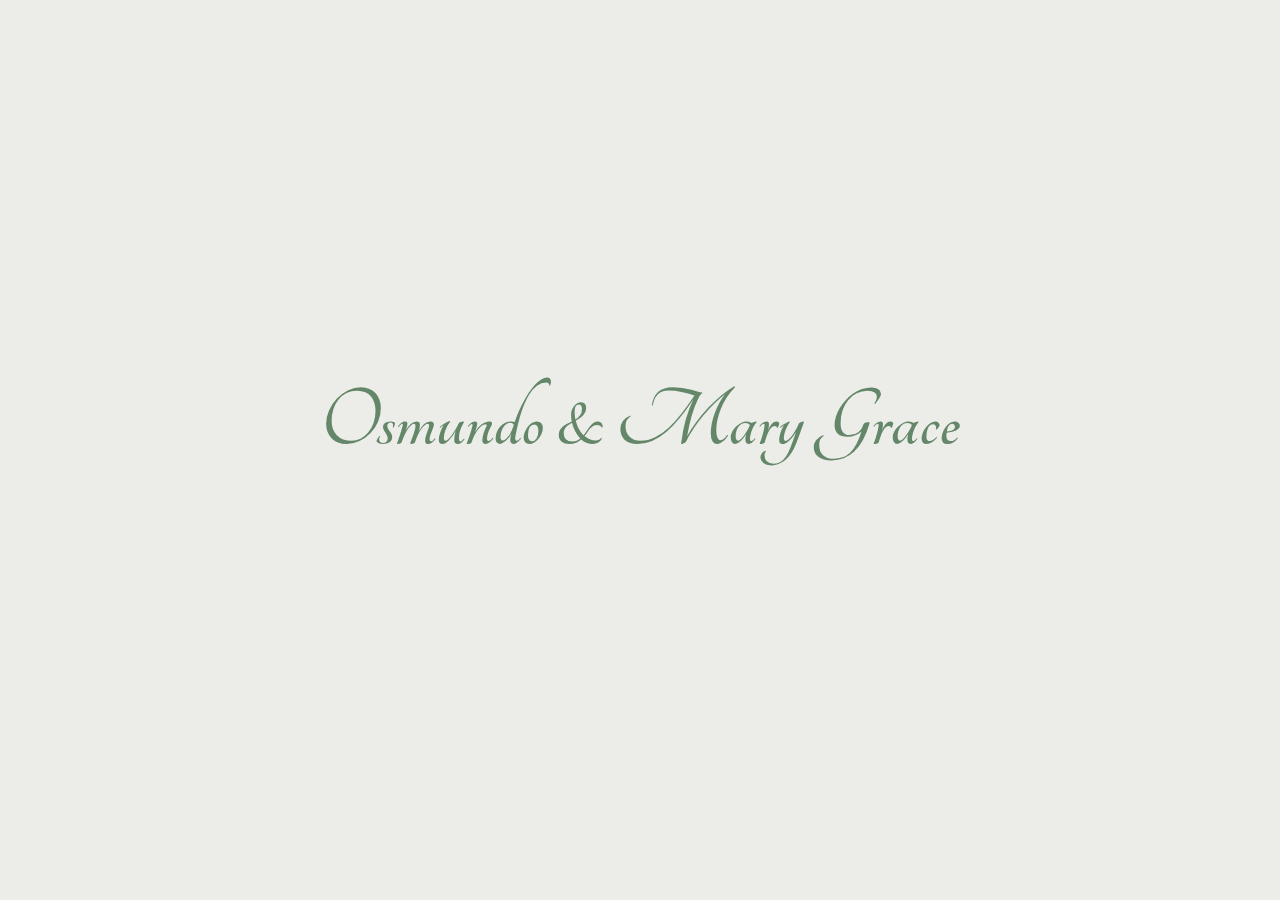
<file: index.html>
<!DOCTYPE html>
<html lang="en">
  <head>
    <meta charset="UTF-8" />
    <meta name="viewport" content="width=device-width, initial-scale=1.0" />
    <title>Osmundo & MaryGrace</title>
    <link
      href="https://fonts.googleapis.com/css2?family=Nunito:ital,wght@0,200..1000;1,200..1000&family=Pacifico&family=Tangerine:wght@400;700&display=swap"
      rel="stylesheet"
    />
    <link
      href="https://fonts.googleapis.com/css2?family=Open+Sans:ital,wght@0,300..800;1,300..800&family=Poppins:ital,wght@0,100;0,200;0,300;0,400;0,500;0,600;0,700;0,800;0,900;1,100;1,200;1,300;1,400;1,500;1,600;1,700;1,800;1,900&display=swap"
      rel="stylesheet"
    />

    <style>
      body {
        margin: 0;
        height: 100vh;
        display: flex;
        flex-direction: column;
        justify-content: center;
        align-items: center;
        background: #ecede8;
        font-family: Arial, sans-serif;
        color: #64876a;
        cursor: pointer;
        text-align: center;
        transition: opacity 1s ease; /* smooth transition */
        opacity: 1;
      }

      body.fade-out {
        opacity: 0;
      }

      #title {
        font-size: 5.5rem;
        font-family: Tangerine, sans-serif;
      }

      #touch {
        font-size: 1.5rem;
        font-family: Poppins, sans-serif;
        font-weight: 300;
      }

      @media (max-width: 415px) {
        #title {
          font-size: 3rem;
        }
        #touch {
          font-size: 1rem;
        }
      }

      h1,
      h4 {
        opacity: 0;
        transition: opacity 2s ease;
        margin: 10px 0;
      }

      .show {
        opacity: 1;
      }

      h4.blink {
        animation: blink 1.5s infinite;
      }

      @keyframes blink {
        0% {
          opacity: 1;
        }
        50% {
          opacity: 0.5;
        }
        100% {
          opacity: 1;
        }
      }
    </style>
  </head>
  <body>
    <h1 id="title">Osmundo & Mary Grace</h1>
    <h4 onclick="goToMain()" id="touch">Tap to continue</h4>

    <script>
      const title = document.getElementById("title");
      const touch = document.getElementById("touch");

      // Show h1 first
      setTimeout(() => {
        title.classList.add("show");
      }, 500);

      // Show h4 after h1 finishes fading in
      setTimeout(() => {
        touch.classList.add("show", "blink");
      }, 2500);

      function goToMain() {
        if (touch.classList.contains("show")) {
          document.body.classList.add("fade-out");
          setTimeout(() => {
            window.location.href = "home.html";
          }, 1000); // matches the transition duration (1s)
        }
      }
    </script>
  </body>
</html>
</file>
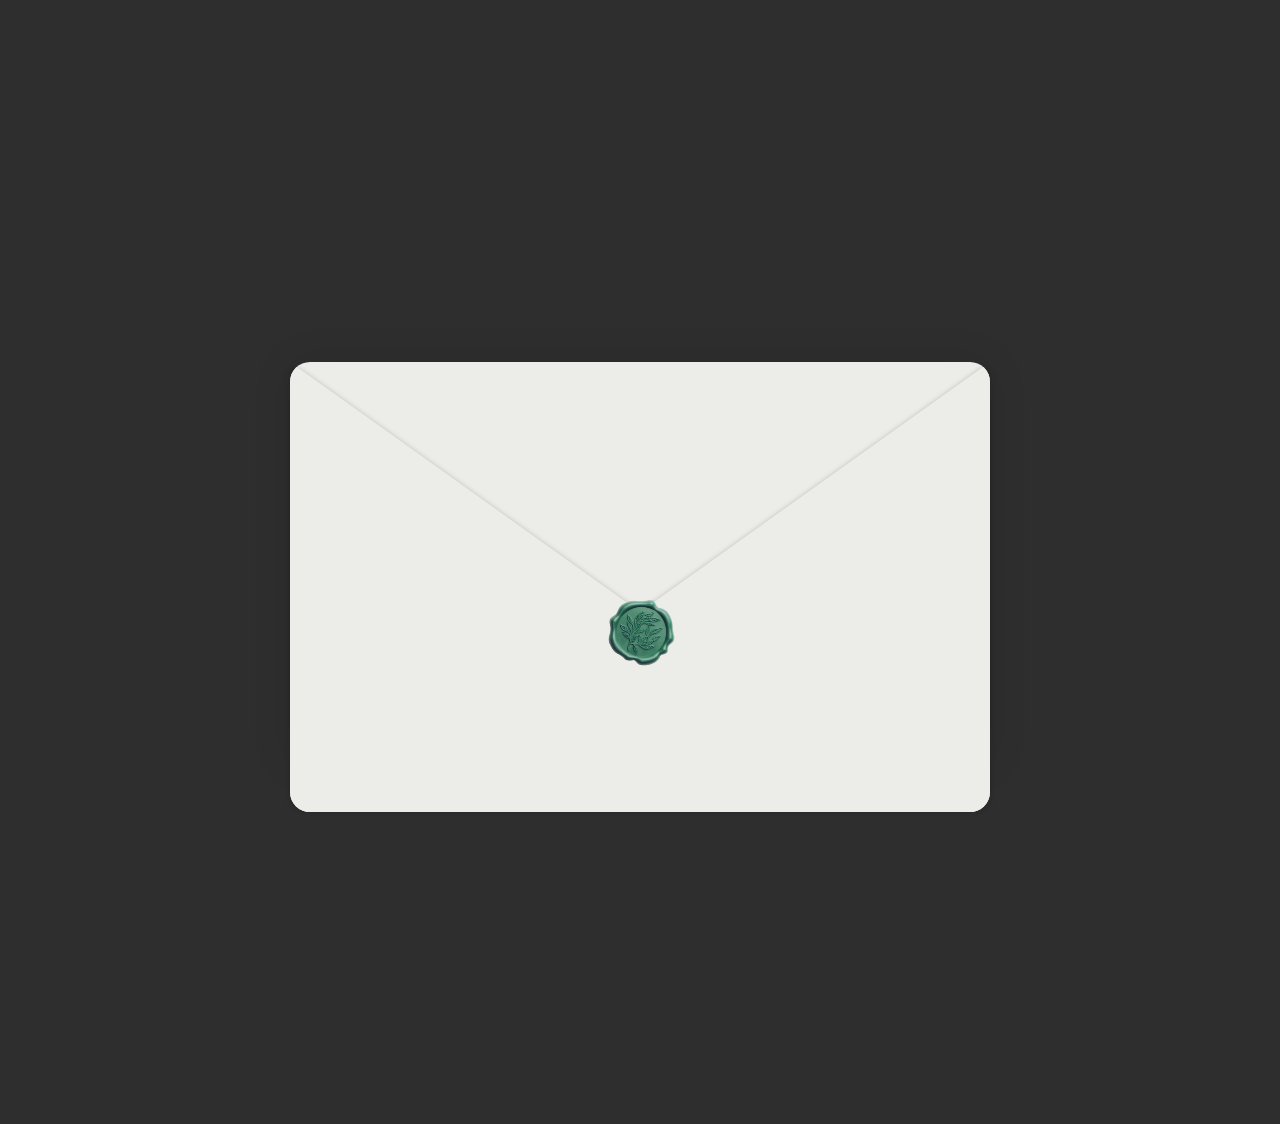
<file: sample.html>
<!DOCTYPE html>
<html lang="en">
  <head>
    <meta charset="UTF-8" />
    <meta http-equiv="X-UA-Compatible" content="IE=edge" />
    <meta name="viewport" content="width=device-width, initial-scale=1.0" />
    <title>CSS Envelope + Letter (Open/Close on Click)</title>

    <link rel="preconnect" href="https://fonts.googleapis.com" />
    <link rel="preconnect" href="https://fonts.gstatic.com" crossorigin />
    <link
      href="https://fonts.googleapis.com/css2?family=Nunito:ital,wght@0,200..1000;1,200..1000&family=Pacifico&family=Tangerine:wght@400;700&display=swap"
      rel="stylesheet"
    />

    <style>
      :root {
        --primary: #fff;
        --bg-color: rgb(46, 46, 46);
        --bg-envelope-color: #ecede8;
        --envelope-tab: #ecede8;
        --envelope-cover: #ecede8;
        --shadow-color: rgba(0, 0, 0, 0.1);
        --txt-color: #444;
        --heart-color: rgb(252, 8, 231);
      }
      body {
        margin: 7em;
        padding: 0;
        box-sizing: border-box;
        background: var(--bg-color);
        display: flex;
        align-items: center;
        justify-content: center;
      }
      .container {
        height: 100vh;
        display: grid;
        place-items: center;
      }
      .container > .envelope-wrapper {
        background: var(--bg-envelope-color);
        box-shadow: 0 0 40px var(--shadow-color);
        border-top-left-radius: 20px;
        border-top-right-radius: 20px;
      }
      .envelope-wrapper > .envelope {
        position: relative;
        width: 700px;
        height: 400px;
      }
      .envelope-wrapper > .envelope::before {
        content: "";
        position: absolute;
        top: 2.5%;
        left: 0;
        right: 0;
        z-index: 2;
        border-top: 250px solid var(--envelope-tab);
        border-right: 350px solid transparent;
        border-left: 350px solid transparent;
        transform-origin: top;
        transition: all 0.5s ease-in-out 0.7s;
        border-top-left-radius: 20px;
        border-top-right-radius: 20px;
      }
      .envelope-wrapper > .envelope::after {
        content: "";
        position: absolute;
        bottom: 0;
        top: 0;
        left: 0;
        right: 0;
        z-index: 2;
        border-top: 250px solid transparent;
        border-right: 350px solid var(--envelope-cover);
        border-bottom: 200px solid var(--envelope-cover);
        border-left: 350px solid var(--envelope-cover);
        border-bottom-left-radius: 20px;
        border-bottom-right-radius: 20px;
        border-top-right-radius: 20px;
        border-top-left-radius: 20px;
        /* 👇 shadow effect only on sides */
        filter: drop-shadow(-2px 0 2px rgba(0, 0, 0, 0.1))
          drop-shadow(2px 0 2px rgba(0, 0, 0, 0.1));
      }
      .envelope > .letter {
        position: absolute;
        right: 21%;
        bottom: 0;
        width: 55%;
        height: 80%;
        background: var(--primary);
        text-align: center;
        transition: all 1s ease-in-out;
        box-shadow: 0 0 5px var(--shadow-color);
        padding: 20px 10px;
      }

      .envelope > .letter > .text {
        font-family: Tangerine, sans-serif;
        color: var(--txt-color);
        text-align: left;
        font-size: 10px;
      }

      .envelope > .letter > .text > p:nth-child(1) {
        text-align: center;
        font-size: 2rem;
        font-weight: 600;
        padding: 10px 0px;
        margin: 0;
        color: #64876a;
      }

      .envelope > .letter > .text > p:nth-child(2) {
        font-family: sans-serif;
        text-align: center;
        font-size: 0.6rem;
        font-weight: 600;
        padding: 0;
        margin: 0;
        color: #64876a;
      }

      .waxseal {
        position: absolute;
        top: 67.5%;
        left: 50%;
        width: 80px;
        height: 80px;
        z-index: 4;
        transform: translate(-50%, -20%) rotate(45deg);
        transition: transform 0.5s ease-in-out 1s;
        cursor: pointer;
      }

      .waxseal img {
        width: 100%;
      }
      .heart {
        position: absolute;
        top: 70%;
        left: 50%;
        width: 15px;
        height: 15px;
        background: var(--heart-color);
        z-index: 4;
        transform: translate(-50%, -20%) rotate(45deg);
        transition: transform 0.5s ease-in-out 1s;
        box-shadow: 0 1px 6px var(--shadow-color);
        cursor: pointer;
      }
      .heart:before,
      .heart:after {
        content: "";
        position: absolute;
        width: 15px;
        height: 15px;
        background-color: var(--heart-color);
        border-radius: 50%;
      }
      .heart:before {
        top: -7.5px;
      }
      .heart:after {
        right: 7.5px;
      }
      .flap > .envelope:before {
        transform: rotateX(180deg);
        z-index: 0;
      }
      .flap > .envelope > .letter {
        bottom: 100px;
        transform: scale(1.5);
        transition-delay: 1s;
      }
      .flap > .heart {
        transform: rotate(90deg);
        transition-delay: 0.4s;
      }
    </style>
  </head>
  <body>
    <div class="container">
      <div class="envelope-wrapper">
        <div class="envelope">
          <div class="letter">
            <div class="text">
              <p>You're Invited!!!</p>
              <p>
                With joy in our hearts, we invite you to celebrate the beginning
                of our forever. Join us as we say “I do” on November 8
                surrounded by love, family, and friends. Your presence will make
                our day even more special.
              </p>
            </div>
          </div>
        </div>
        <div class="heart"></div>
        <div class="waxseal">
          <img src="assets/waxseal.webp" />
        </div>
      </div>
    </div>
    <script>
      const envelope = document.querySelector(".envelope-wrapper");
      envelope.addEventListener("click", () => {
        envelope.classList.toggle("flap");
      });
    </script>
  </body>
</html>
</file>
